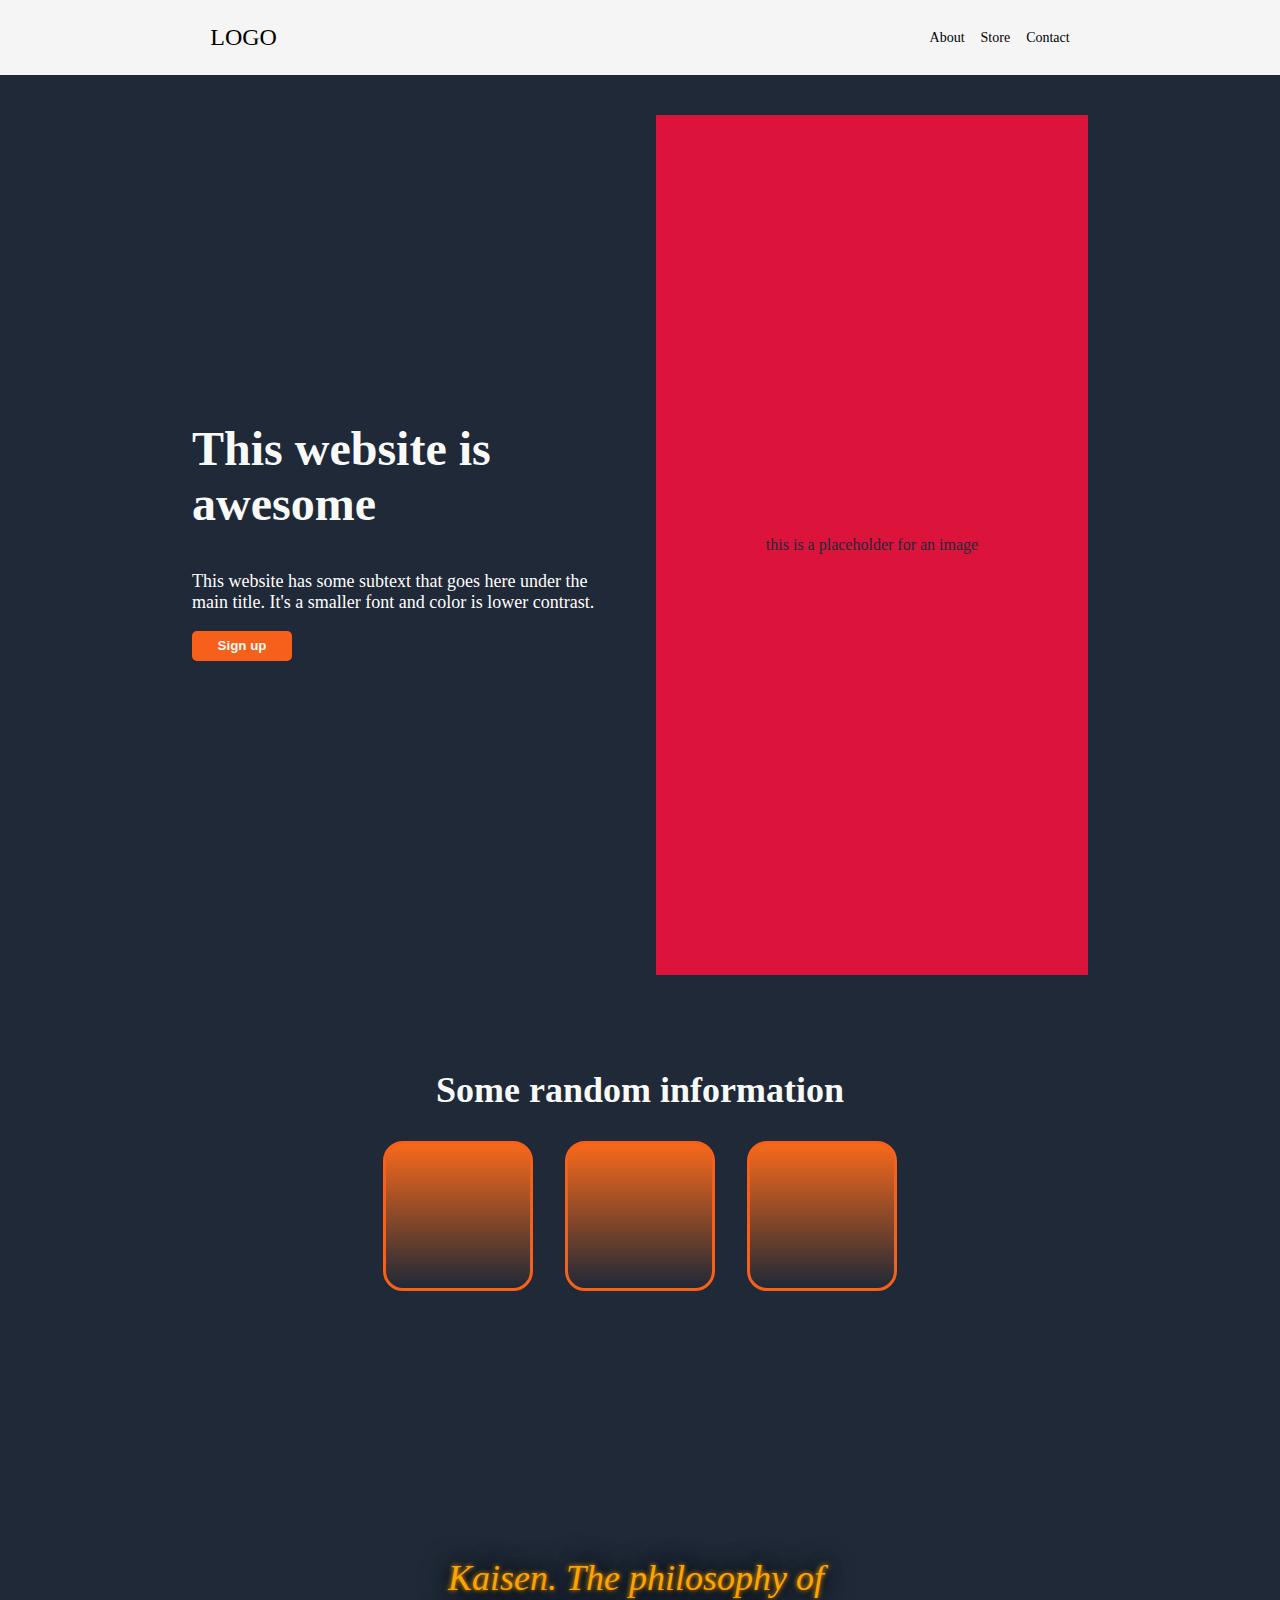
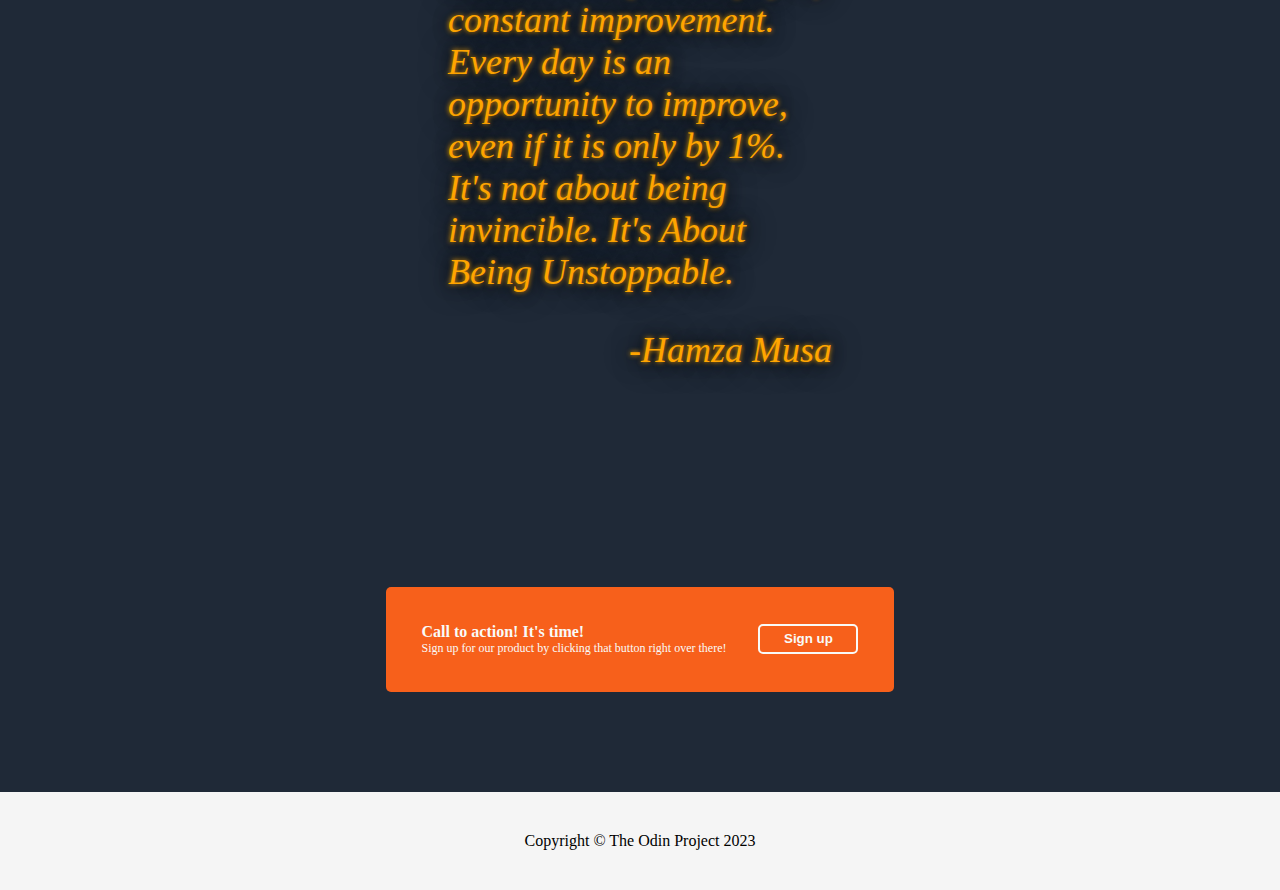
<file: index.html>
<!DOCTYPE html>
<html lang="en">
<head>
    <meta charset="UTF-8">
    <meta http-equiv="X-UA-Compatible" content="IE=edge">
    <meta name="viewport" content="width=device-width, initial-scale=1.0">
    <title>Landing Page</title>
    <link rel="stylesheet" href="style.css">
</head>
    <body>
        <header>
            <div class="left-links">
                <p class="logo">LOGO</p>
            </div>
            <ul>
                <li><a href=""></a>About</li>
                <li><a href=""></a>Store</li>
                <li><a href=""></a>Contact</li>
            </ul>
        </header>
        <div class="main">
            <div class="intro">
                <div class="intro-text"> 
                    <h1>This website is awesome</h1>
                    <p class="sidekick-text">This website has some subtext that goes here under the main title. It's a smaller font and color is lower contrast.</p>
                    <button class="sign-up">Sign up</button>
                </div>
                <div class="image">
                    <p>this is a placeholder for an image</p>
                </div>
            </div>
            <div class="content">
                <h2>Some random information</h2>
                <div class="cards">
                    <div class="card">
                        <div class="content-img"></div>
                        <p>this is some subtext under an illustrations or image</p>
                    </div>
                        <div class="card">
                            <div class="content-img"></div>
                            <p>this is some subtext under an illustrations or image</p>
                        </div>
                        <div class="card">
                            <div class="content-img"></div>
                            <p>this is some subtext under an illustrations or image</p>
                        </div>
                    </div>
            </div>
            <div class="quote">
                <p><b>Kaisen</b>. The philosophy of constant improvement. Every day is an opportunity to improve, even if it is only by 1%. 
                    It's not about being invincible. It's About Being Unstoppable. </p>
                <p class="author">-Hamza Musa</p>
            </div>
            <div class="sign-up-section">
                <div class="text">
                    <p><b>Call to action! It's time!</b></p>
                    <p class="small">Sign up for our product by clicking that button right over there! </p>
                </div>
                <button class="sign-up">Sign up</button>
            </div>    
        </div>

        <footer>
            <p>Copyright <span>&#169</span> The Odin Project 2023</p>
        </footer>
    </body>
</html>
</file>
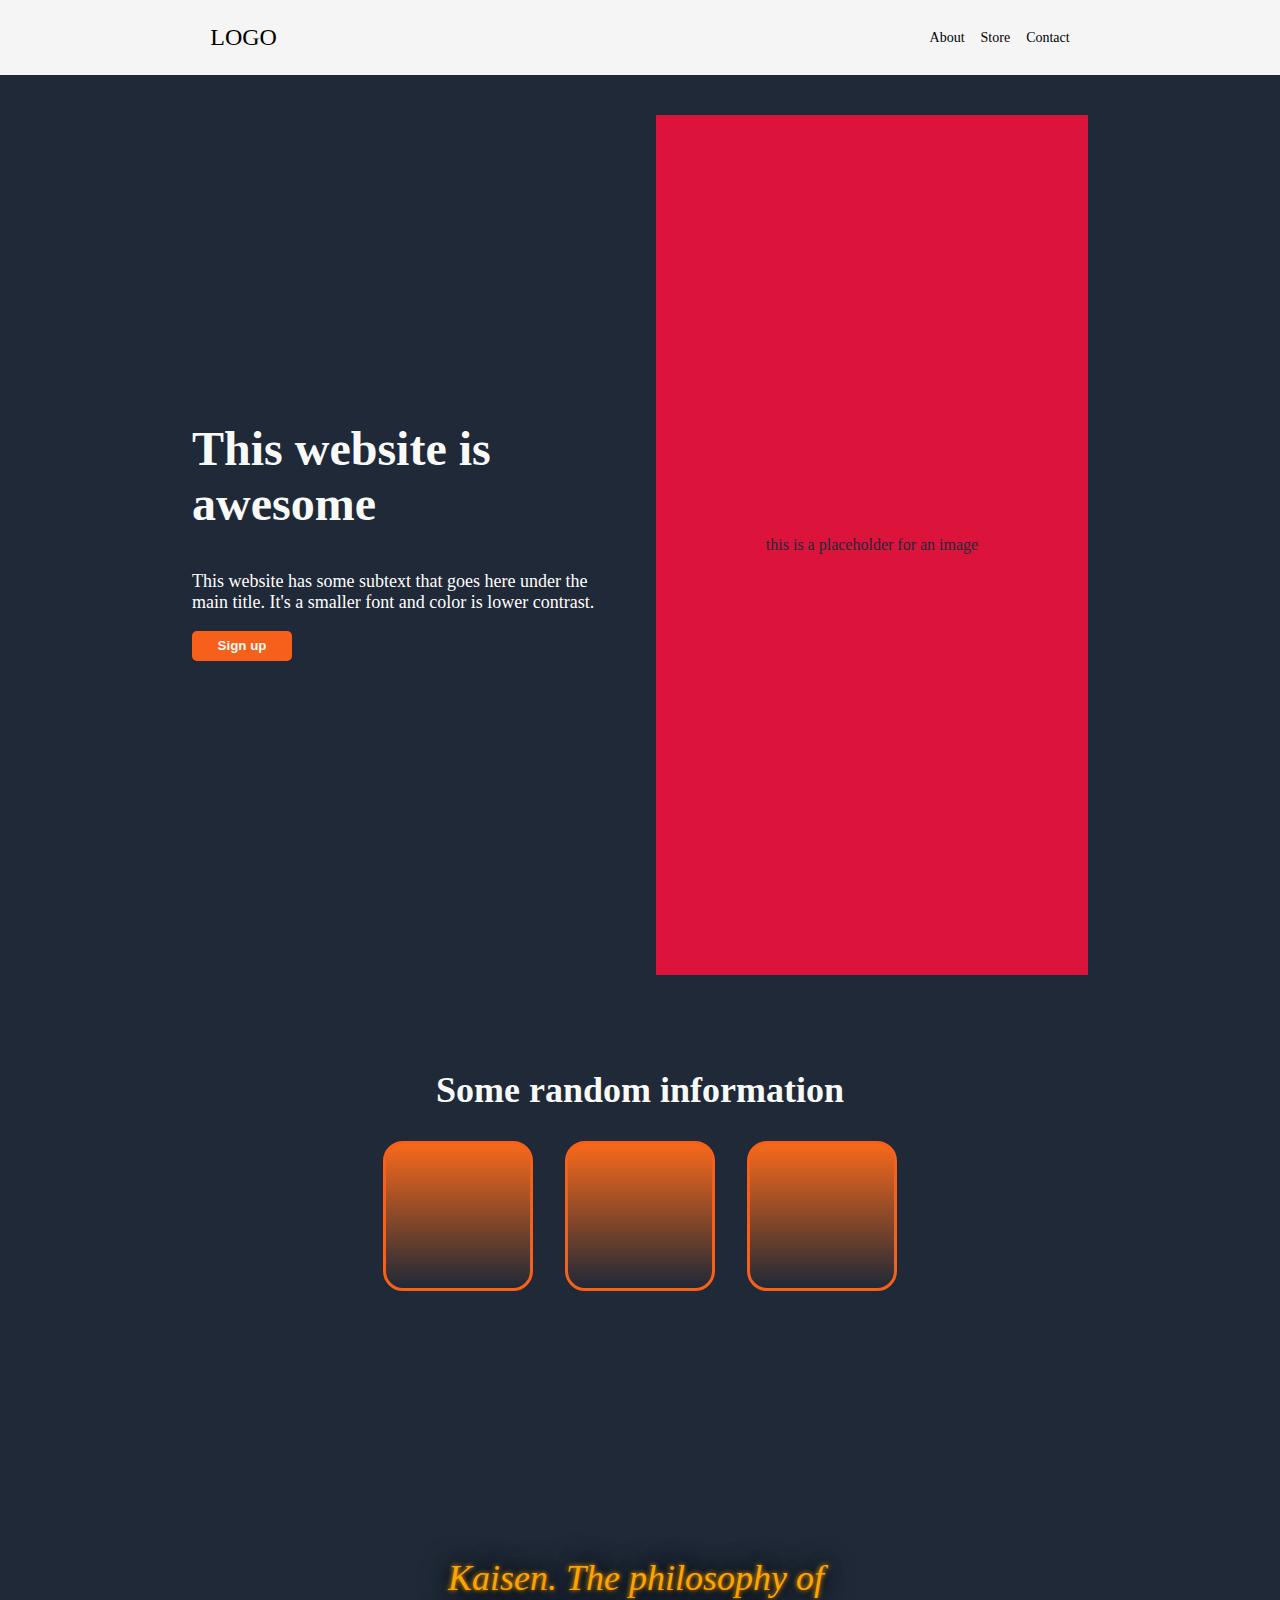
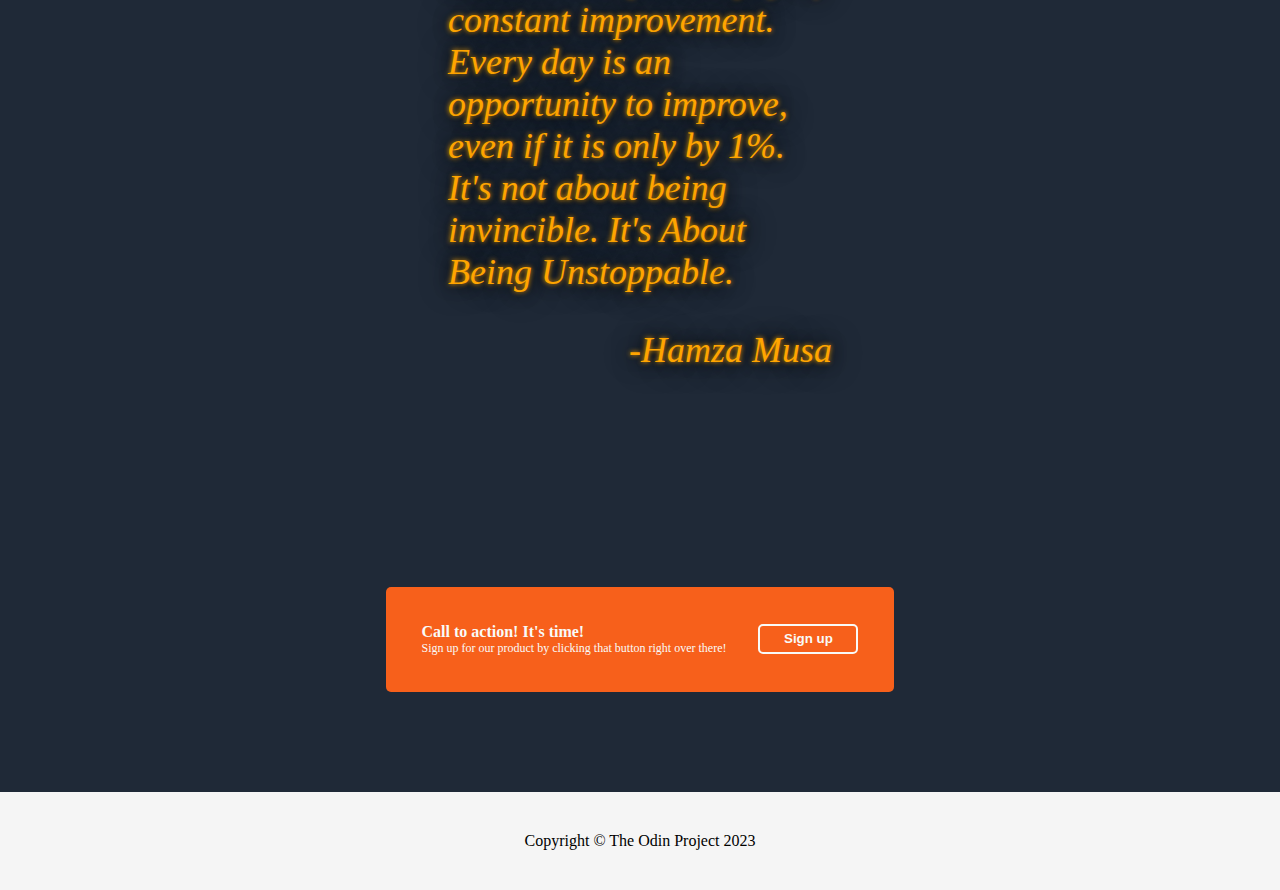
<file: main.html>
<!DOCTYPE html>
<html lang="en">
<head>
    <meta charset="UTF-8">
    <meta http-equiv="X-UA-Compatible" content="IE=edge">
    <meta name="viewport" content="width=device-width, initial-scale=1.0">
    <title>Landing Page</title>
    <link rel="stylesheet" href="main.css">
</head>
    <body>
        <header>
            <div class="left-links">
                <p class="logo">LOGO</p>
            </div>
            <ul>
                <li><a href=""></a>About</li>
                <li><a href=""></a>Store</li>
                <li><a href=""></a>Contact</li>
            </ul>
        </header>
        <div class="main">
            <div class="intro">
                <div class="intro-text"> 
                    <h1>This website is awesome</h1>
                    <p class="sidekick-text">This website has some subtext that goes here under the main title. It's a smaller font and color is lower contrast.</p>
                    <button class="sign-up">Sign up</button>
                </div>
                <div class="image">
                    <p>this is a placeholder for an image</p>
                </div>
            </div>
            <div class="content">
                <h2>Some random information</h2>
                <div class="cards">
                    <div class="card">
                        <div class="content-img"></div>
                        <p>this is some subtext under an illustrations or image</p>
                    </div>
                        <div class="card">
                            <div class="content-img"></div>
                            <p>this is some subtext under an illustrations or image</p>
                        </div>
                        <div class="card">
                            <div class="content-img"></div>
                            <p>this is some subtext under an illustrations or image</p>
                        </div>
                    </div>
            </div>
            <div class="quote">
                <p><b>Kaisen</b>. The philosophy of constant improvement. Every day is an opportunity to improve, even if it is only by 1%. 
                    It's not about being invincible. It's About Being Unstoppable. </p>
                <p class="author">-Hamza Musa</p>
            </div>
            <div class="sign-up-section">
                <div class="text">
                    <p><b>Call to action! It's time!</b></p>
                    <p class="small">Sign up for our product by clicking that button right over there! </p>
                </div>
                <button class="sign-up">Sign up</button>
            </div>    
        </div>

        <footer>
            <p>Copyright <span>&#169</span> The Odin Project 2023</p>
        </footer>
    </body>
</html>
</file>
<file: style.css>
body {
    background-color: whitesmoke;
    display: flex;
    flex-flow: column wrap;
    justify-content: center;
    align-items: center;
    padding: 0px;
    margin: 0px;
}

header, .intro{
    display: flex;
    width: 100%;
    align-self: stretch;
    align-items: center;
    justify-content: space-around;
    flex-flow: row wrap;
    gap: 15%;
}

.logo {
    font-size: 24px;
}

.main h1 {
    font-size: 48px;
    font-weight: bolder;
    align-self: flex-end;
    height: 100px;
}

.sidekick-text.li {
    color: black;
    font-size: 18px;
}

.sidekick-text {
    color: white;
    font-size: 18px;
}



button {
    background-color: #f7601b;
    flex: 0 1 auto;
    width: 100px;
    height: 30px;
    border-radius: 5px;
    border: none;
    color: #f9faf8;
    font-weight: bold;
    padding-bottom: 2px;
}

header ul {
    display: flex;
    gap: 16px;
}

li {
    list-style: none;
    font-size: 14px;
}

a {
    text-decoration: none;
    color: #f9faf8;
}

a:hover {
    color: #f2601b;
}



.intro {
    height: 100vh;
    gap: 32px;
}

.intro-text {
    margin-left: 15%;
    display: flex;
    flex-flow: column wrap;
    flex: 1;
}

.image {
    background-color: crimson;
    flex: 1;
    display: flex;
    align-self: stretch;
    justify-content: center;
    align-items: center;
    color: #1F2937;
    margin-top: 40px;
    margin-right: 15%;
    min-width: 300px;
    max-height: 100%;
    overflow: hidden;
}

img {
    width: 100%;
}

.main {
    display: flex;
    align-self: stretch;
    align-items: center;
    justify-content: space-between;
    background-color: #1F2937;
    color: #f9faf8;
    flex-flow: column wrap;
}

.content {
    flex-wrap: wrap;
    padding: 64px;
}

.content h2 {
    font-size: 36px;
    font-weight: bolder;
    text-align: center;
}

.cards {
    display: flex;
    justify-content: space-around;
    gap: 32px;
}

.card {
    max-width: 150px;
    color: #1f293700;
    transition: ease-in .7s;
}

.card:hover {
    color: #f9faf8;
}

.content-img {
    width: 144px;
    height: 144px;
    border: 3px solid #f7601b; 
    background-image: linear-gradient(180deg, #f7691b, rgba(0, 0, 0, 0));
    border-radius: 20px;
    transition: ease 0.1s;
}

.content-img:hover {
    transform:scale(1.05);
}

.quote {
    padding: 80px 35%;
    font-size: 36px;
    font-weight: lighter;
    font-style: italic;
    color: orange;
    text-shadow: 0 0 5px orange,
    0 0 15px black, 
    0 0 30px black;
}



.author {
    display: flex;
    flex-direction: row-reverse;
}

.sign-up-section {
    display: flex;
    justify-content: center;
    align-items: center;
    gap: 32px;
    padding: 36px;
    background-color: #f7601b;
    border-radius: 5px;
    margin: 100px auto;
    color: #f9faf8;
    flex-flow: row wrap;
}

.sign-up-section button {
    border: 2px solid #f9faf8;
}

button:hover {
    background-color: #f9faf8;
    color: #f7601b;
}

.sign-up-section p {
    margin: 0px;
}

.small {
    font-size: 12px;
}

footer {
    display: block;
    width: 100%;
    text-align: center;
    padding: 24px 0px;
    align-self: stretch;
}

@media only screen and (max-width: 783px){
    .intro-text {
        margin-right: 15%;
        height: 200px;
    }
    .image{
        margin-left: 15%;
        height: 200px;
    }

    .card{
        color: #f9faf8;
    }
}
</file>
<file: main.css>
body {
    background-color: whitesmoke;
    display: flex;
    flex-flow: column wrap;
    justify-content: center;
    align-items: center;
    padding: 0px;
    margin: 0px;
}

header, .intro{
    display: flex;
    width: 100%;
    align-self: stretch;
    align-items: center;
    justify-content: space-around;
    flex-flow: row wrap;
    gap: 15%;
}

.logo {
    font-size: 24px;
}

.main h1 {
    font-size: 48px;
    font-weight: bolder;
    align-self: flex-end;
    height: 100px;
}

.sidekick-text.li {
    color: black;
    font-size: 18px;
}

.sidekick-text {
    color: white;
    font-size: 18px;
}



button {
    background-color: #f7601b;
    flex: 0 1 auto;
    width: 100px;
    height: 30px;
    border-radius: 5px;
    border: none;
    color: #f9faf8;
    font-weight: bold;
    padding-bottom: 2px;
}

header ul {
    display: flex;
    gap: 16px;
}

li {
    list-style: none;
    font-size: 14px;
}

a {
    text-decoration: none;
    color: #f9faf8;
}

a:hover {
    color: #f2601b;
}



.intro {
    height: 100vh;
    gap: 32px;
}

.intro-text {
    margin-left: 15%;
    display: flex;
    flex-flow: column wrap;
    flex: 1;
}

.image {
    background-color: crimson;
    flex: 1;
    display: flex;
    align-self: stretch;
    justify-content: center;
    align-items: center;
    color: #1F2937;
    margin-top: 40px;
    margin-right: 15%;
    min-width: 300px;
    max-height: 100%;
    overflow: hidden;
}

img {
    width: 100%;
}

.main {
    display: flex;
    align-self: stretch;
    align-items: center;
    justify-content: space-between;
    background-color: #1F2937;
    color: #f9faf8;
    flex-flow: column wrap;
}

.content {
    flex-wrap: wrap;
    padding: 64px;
}

.content h2 {
    font-size: 36px;
    font-weight: bolder;
    text-align: center;
}

.cards {
    display: flex;
    justify-content: space-around;
    gap: 32px;
}

.card {
    max-width: 150px;
    color: #1f293700;
    transition: ease-in .7s;
}

.card:hover {
    color: #f9faf8;
}

.content-img {
    width: 144px;
    height: 144px;
    border: 3px solid #f7601b; 
    background-image: linear-gradient(180deg, #f7691b, rgba(0, 0, 0, 0));
    border-radius: 20px;
    transition: ease 0.1s;
}

.content-img:hover {
    transform:scale(1.05);
}

.quote {
    padding: 80px 35%;
    font-size: 36px;
    font-weight: lighter;
    font-style: italic;
    color: orange;
    text-shadow: 0 0 5px orange,
    0 0 15px black, 
    0 0 30px black;
}



.author {
    display: flex;
    flex-direction: row-reverse;
}

.sign-up-section {
    display: flex;
    justify-content: center;
    align-items: center;
    gap: 32px;
    padding: 36px;
    background-color: #f7601b;
    border-radius: 5px;
    margin: 100px auto;
    color: #f9faf8;
    flex-flow: row wrap;
}

.sign-up-section button {
    border: 2px solid #f9faf8;
}

button:hover {
    background-color: #f9faf8;
    color: #f7601b;
}

.sign-up-section p {
    margin: 0px;
}

.small {
    font-size: 12px;
}

footer {
    display: block;
    width: 100%;
    text-align: center;
    padding: 24px 0px;
    align-self: stretch;
}

@media only screen and (max-width: 783px){
    .intro-text {
        margin-right: 15%;
        height: 200px;
    }
    .image{
        margin-left: 15%;
        height: 200px;
    }

    .card{
        color: #f9faf8;
    }
}
</file>
